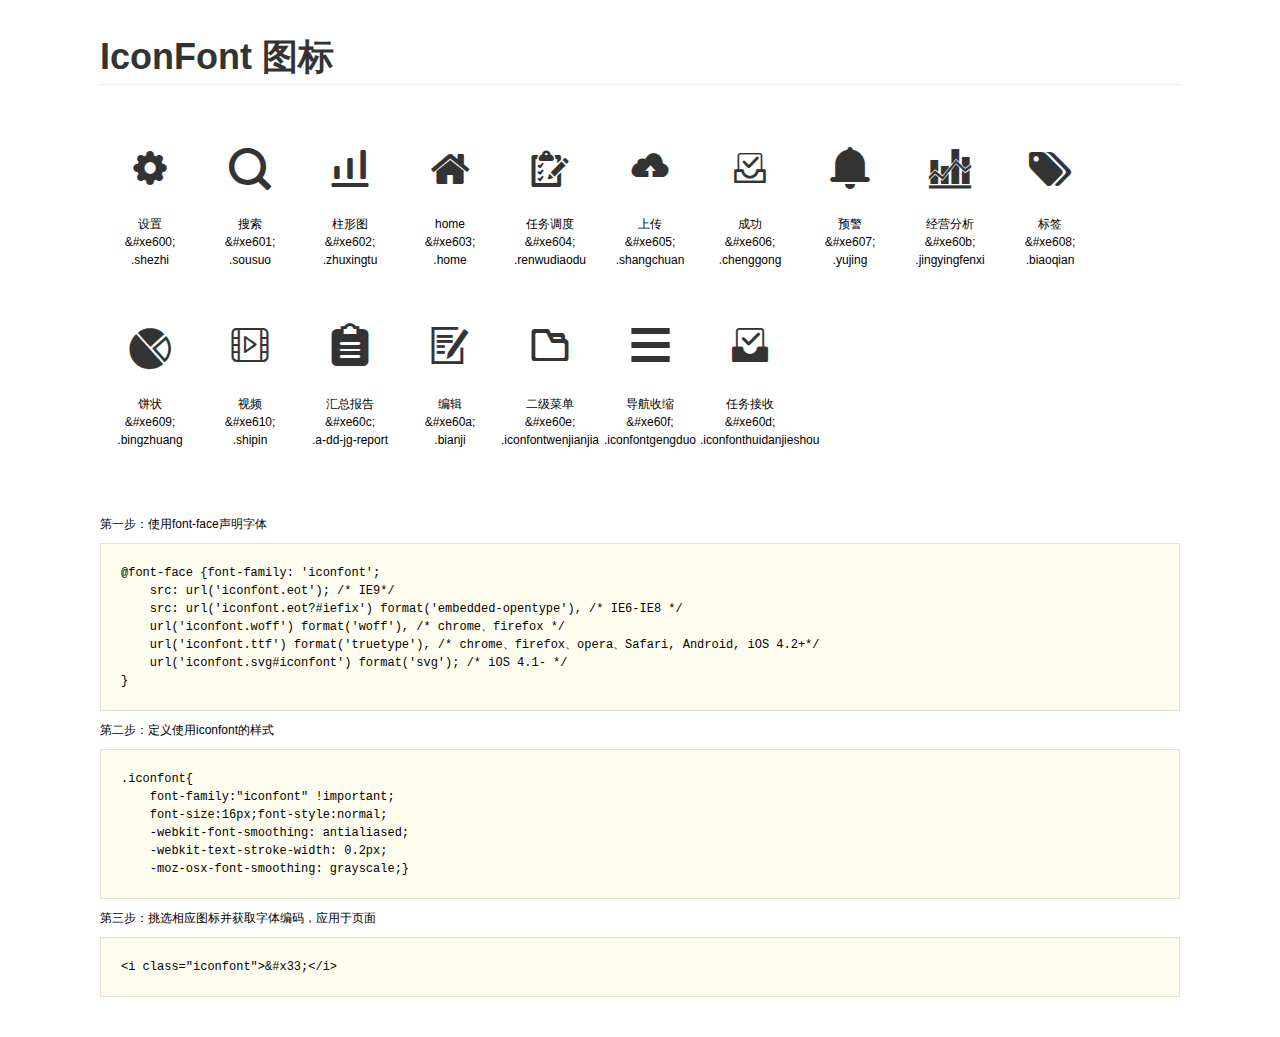
<file: src/main/webapp/iconfont/demo.html>
<!DOCTYPE html>
<html>
<head>
    <meta charset="utf-8"/>
    <title>IconFont</title>
    <link rel="stylesheet" href="demo.css">
    <link rel="stylesheet" href="iconfont.css">
</head>
<body>
    <div class="main">
        <h1>IconFont 图标</h1>
        <ul class="icon_lists clear">
            
                <li>
                <i class="icon iconfont">&#xe600;</i>
                    <div class="name">设置</div>
                    <div class="code">&amp;#xe600;</div>
                    <div class="fontclass">.shezhi</div>
                </li>
            
                <li>
                <i class="icon iconfont">&#xe601;</i>
                    <div class="name">搜索</div>
                    <div class="code">&amp;#xe601;</div>
                    <div class="fontclass">.sousuo</div>
                </li>
            
                <li>
                <i class="icon iconfont">&#xe602;</i>
                    <div class="name">柱形图</div>
                    <div class="code">&amp;#xe602;</div>
                    <div class="fontclass">.zhuxingtu</div>
                </li>
            
                <li>
                <i class="icon iconfont">&#xe603;</i>
                    <div class="name">home</div>
                    <div class="code">&amp;#xe603;</div>
                    <div class="fontclass">.home</div>
                </li>
            
                <li>
                <i class="icon iconfont">&#xe604;</i>
                    <div class="name">任务调度</div>
                    <div class="code">&amp;#xe604;</div>
                    <div class="fontclass">.renwudiaodu</div>
                </li>
            
                <li>
                <i class="icon iconfont">&#xe605;</i>
                    <div class="name">上传</div>
                    <div class="code">&amp;#xe605;</div>
                    <div class="fontclass">.shangchuan</div>
                </li>
            
                <li>
                <i class="icon iconfont">&#xe606;</i>
                    <div class="name">成功</div>
                    <div class="code">&amp;#xe606;</div>
                    <div class="fontclass">.chenggong</div>
                </li>
            
                <li>
                <i class="icon iconfont">&#xe607;</i>
                    <div class="name">预警</div>
                    <div class="code">&amp;#xe607;</div>
                    <div class="fontclass">.yujing</div>
                </li>
            
                <li>
                <i class="icon iconfont">&#xe60b;</i>
                    <div class="name">经营分析</div>
                    <div class="code">&amp;#xe60b;</div>
                    <div class="fontclass">.jingyingfenxi</div>
                </li>
            
                <li>
                <i class="icon iconfont">&#xe608;</i>
                    <div class="name">标签</div>
                    <div class="code">&amp;#xe608;</div>
                    <div class="fontclass">.biaoqian</div>
                </li>
            
                <li>
                <i class="icon iconfont">&#xe609;</i>
                    <div class="name">饼状</div>
                    <div class="code">&amp;#xe609;</div>
                    <div class="fontclass">.bingzhuang</div>
                </li>
            
                <li>
                <i class="icon iconfont">&#xe610;</i>
                    <div class="name">视频</div>
                    <div class="code">&amp;#xe610;</div>
                    <div class="fontclass">.shipin</div>
                </li>
            
                <li>
                <i class="icon iconfont">&#xe60c;</i>
                    <div class="name">汇总报告</div>
                    <div class="code">&amp;#xe60c;</div>
                    <div class="fontclass">.a-dd-jg-report</div>
                </li>
            
                <li>
                <i class="icon iconfont">&#xe60a;</i>
                    <div class="name">编辑</div>
                    <div class="code">&amp;#xe60a;</div>
                    <div class="fontclass">.bianji</div>
                </li>
            
                <li>
                <i class="icon iconfont">&#xe60e;</i>
                    <div class="name">二级菜单</div>
                    <div class="code">&amp;#xe60e;</div>
                    <div class="fontclass">.iconfontwenjianjia</div>
                </li>
            
                <li>
                <i class="icon iconfont">&#xe60f;</i>
                    <div class="name">导航收缩</div>
                    <div class="code">&amp;#xe60f;</div>
                    <div class="fontclass">.iconfontgengduo</div>
                </li>
            
                <li>
                <i class="icon iconfont">&#xe60d;</i>
                    <div class="name">任务接收</div>
                    <div class="code">&amp;#xe60d;</div>
                    <div class="fontclass">.iconfonthuidanjieshou</div>
                </li>
            
        </ul>


        <div class="helps">
            第一步：使用font-face声明字体
            <pre>
@font-face {font-family: 'iconfont';
    src: url('iconfont.eot'); /* IE9*/
    src: url('iconfont.eot?#iefix') format('embedded-opentype'), /* IE6-IE8 */
    url('iconfont.woff') format('woff'), /* chrome、firefox */
    url('iconfont.ttf') format('truetype'), /* chrome、firefox、opera、Safari, Android, iOS 4.2+*/
    url('iconfont.svg#iconfont') format('svg'); /* iOS 4.1- */
}
</pre>
第二步：定义使用iconfont的样式
            <pre>
.iconfont{
    font-family:"iconfont" !important;
    font-size:16px;font-style:normal;
    -webkit-font-smoothing: antialiased;
    -webkit-text-stroke-width: 0.2px;
    -moz-osx-font-smoothing: grayscale;}
</pre>
第三步：挑选相应图标并获取字体编码，应用于页面
<pre>
&lt;i class="iconfont"&gt;&amp;#x33;&lt;/i&gt;
</pre>
        </div>

    </div>
</body>
</html>
</file>
<file: src/main/webapp/iconfont/iconfont.css>
@font-face {font-family: "iconfont";
  src: url('iconfont.eot?t=1461050945'); /* IE9*/
  src: url('iconfont.eot?t=1461050945#iefix') format('embedded-opentype'), /* IE6-IE8 */
  url('iconfont.woff?t=1461050945') format('woff'), /* chrome, firefox */
  url('iconfont.ttf?t=1461050945') format('truetype'), /* chrome, firefox, opera, Safari, Android, iOS 4.2+*/
  url('iconfont.svg?t=1461050945#iconfont') format('svg'); /* iOS 4.1- */
}

.iconfont {
  font-family:"iconfont" !important;
  font-size:16px;
  font-style:normal;
  -webkit-font-smoothing: antialiased;
  -webkit-text-stroke-width: 0.2px;
  -moz-osx-font-smoothing: grayscale;
}
.icon-shezhi:before { content: "\e600"; }
.icon-sousuo:before { content: "\e601"; }
.icon-zhuxingtu:before { content: "\e602"; }
.icon-home:before { content: "\e603"; }
.icon-renwudiaodu:before { content: "\e604"; }
.icon-shangchuan:before { content: "\e605"; }
.icon-chenggong:before { content: "\e606"; }
.icon-yujing:before { content: "\e607"; }
.icon-jingyingfenxi:before { content: "\e60b"; }
.icon-biaoqian:before { content: "\e608"; }
.icon-bingzhuang:before { content: "\e609"; }
.icon-shipin:before { content: "\e610"; }
.icon-a-dd-jg-report:before { content: "\e60c"; }
.icon-bianji:before { content: "\e60a"; }
.icon-iconfontwenjianjia:before { content: "\e60e"; }
.icon-iconfontgengduo:before { content: "\e60f"; }
.icon-iconfonthuidanjieshou:before { content: "\e60d"; }
</file>
<file: src/main/webapp/iconfont/demo.css>
*{margin: 0;padding: 0;list-style: none;}
/*
KISSY CSS Reset
理念：1. reset 的目的不是清除浏览器的默认样式，这仅是部分工作。清除和重置是紧密不可分的。
2. reset 的目的不是让默认样式在所有浏览器下一致，而是减少默认样式有可能带来的问题。
3. reset 期望提供一套普适通用的基础样式。但没有银弹，推荐根据具体需求，裁剪和修改后再使用。
特色：1. 适应中文；2. 基于最新主流浏览器。
维护：玉伯<lifesinger@gmail.com>, 正淳<ragecarrier@gmail.com>
 */

/** 清除内外边距 **/
body, h1, h2, h3, h4, h5, h6, hr, p, blockquote, /* structural elements 结构元素 */
dl, dt, dd, ul, ol, li, /* list elements 列表元素 */
pre, /* text formatting elements 文本格式元素 */
form, fieldset, legend, button, input, textarea, /* form elements 表单元素 */
th, td /* table elements 表格元素 */ {
  margin: 0;
  padding: 0;
}

/** 设置默认字体 **/
body,
button, input, select, textarea /* for ie */ {
  font: 12px/1.5 tahoma, arial, \5b8b\4f53, sans-serif;
}
h1, h2, h3, h4, h5, h6 { font-size: 100%; }
address, cite, dfn, em, var { font-style: normal; } /* 将斜体扶正 */
code, kbd, pre, samp { font-family: courier new, courier, monospace; } /* 统一等宽字体 */
small { font-size: 12px; } /* 小于 12px 的中文很难阅读，让 small 正常化 */

/** 重置列表元素 **/
ul, ol { list-style: none; }

/** 重置文本格式元素 **/
a { text-decoration: none; }
a:hover { text-decoration: underline; }


/** 重置表单元素 **/
legend { color: #000; } /* for ie6 */
fieldset, img { border: 0; } /* img 搭车：让链接里的 img 无边框 */
button, input, select, textarea { font-size: 100%; } /* 使得表单元素在 ie 下能继承字体大小 */
/* 注：optgroup 无法扶正 */

/** 重置表格元素 **/
table { border-collapse: collapse; border-spacing: 0; }

/* 清除浮动 */
.ks-clear:after, .clear:after {
  content: '\20';
  display: block;
  height: 0;
  clear: both;
}
.ks-clear, .clear {
  *zoom: 1;
}

.main {padding: 30px 100px;}
.main h1{font-size:36px; color:#333; text-align:left;margin-bottom:30px; border-bottom: 1px solid #eee;}

.helps{margin-top:40px;}
.helps pre{
  padding:20px;
  margin:10px 0;
  border:solid 1px #e7e1cd;
  background-color: #fffdef;
  overflow: auto;
}

.icon_lists li{
  float:left;
  width: 100px;
  height:180px;
  text-align: center;
}
.icon_lists .icon{
  font-size: 42px;
  line-height: 100px;
  margin: 10px 0;
  color:#333;
  -webkit-transition: font-size 0.25s ease-out 0s;
  -moz-transition: font-size 0.25s ease-out 0s;
  transition: font-size 0.25s ease-out 0s;

}
.icon_lists .icon:hover{
  font-size: 100px;
}
</file>
